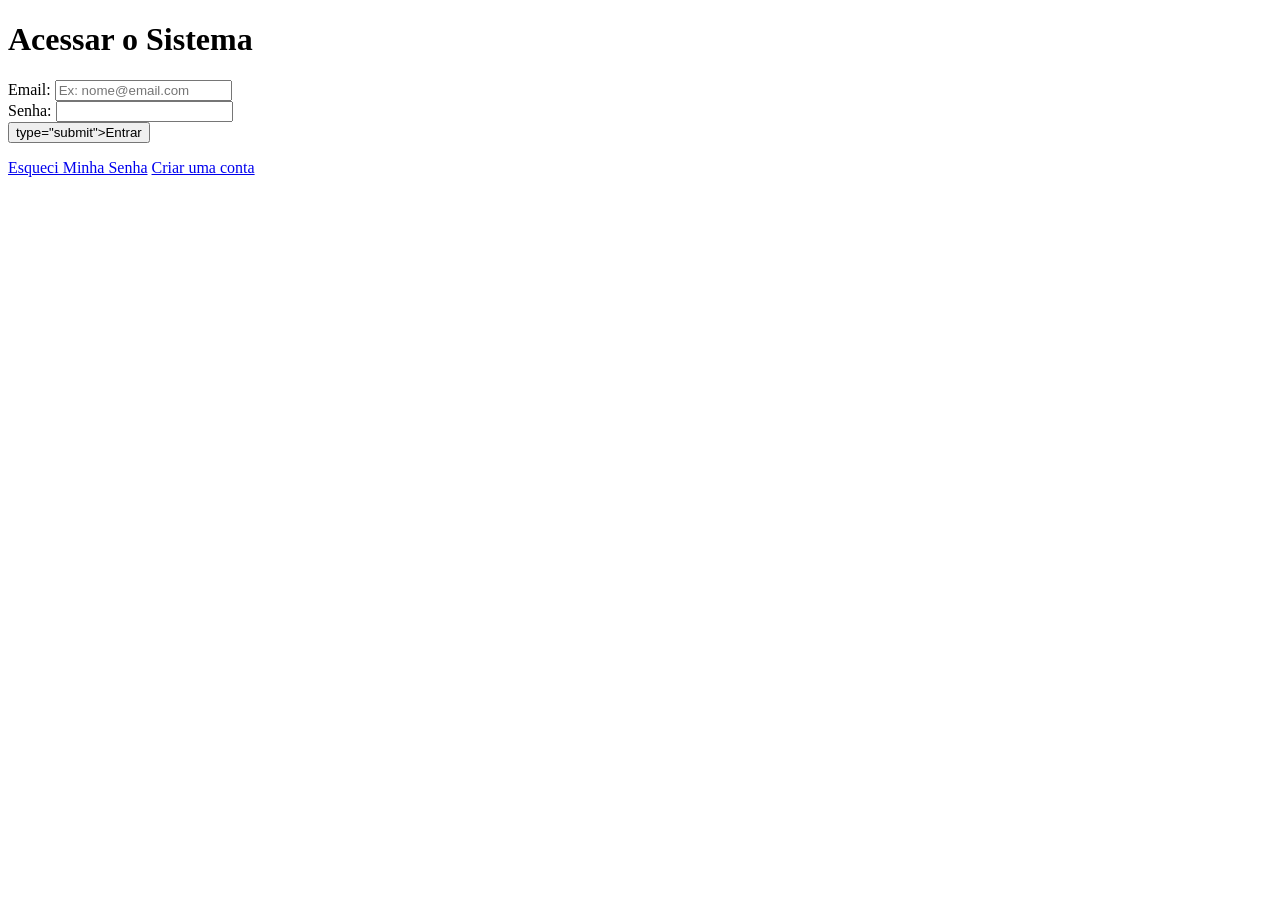
<file: Atividade1/index.html>
<!DOCTYPE html>
<html lang="pt-BR">
<head>
    <meta charset="UTF-8"> 
    <meta name="viewport" content="width=device-width, initial-scale=1.0">
    <title>Document</title>
</head>
<body>
        <h1>Acessar o Sistema</h1>
    <form">
        <div>
            <label for="campo-email"> Email:  </label>
            <input type="email" id = "campo-email" placeholder="Ex: nome@email.com">
        </div>
        
        <div>
            <label for="campo-senha"> Senha:  </label>
            <input type="password" id = "campo-senha">
        </div>
        <button>type="submit">Entrar</button>
    </form>
    <p>
        <a href="esqueciminhasenha.html">Esqueci Minha Senha</a>
        <a href="cadastro.html">Criar uma conta</a>
    </p>        
</body>
</html>
</file>
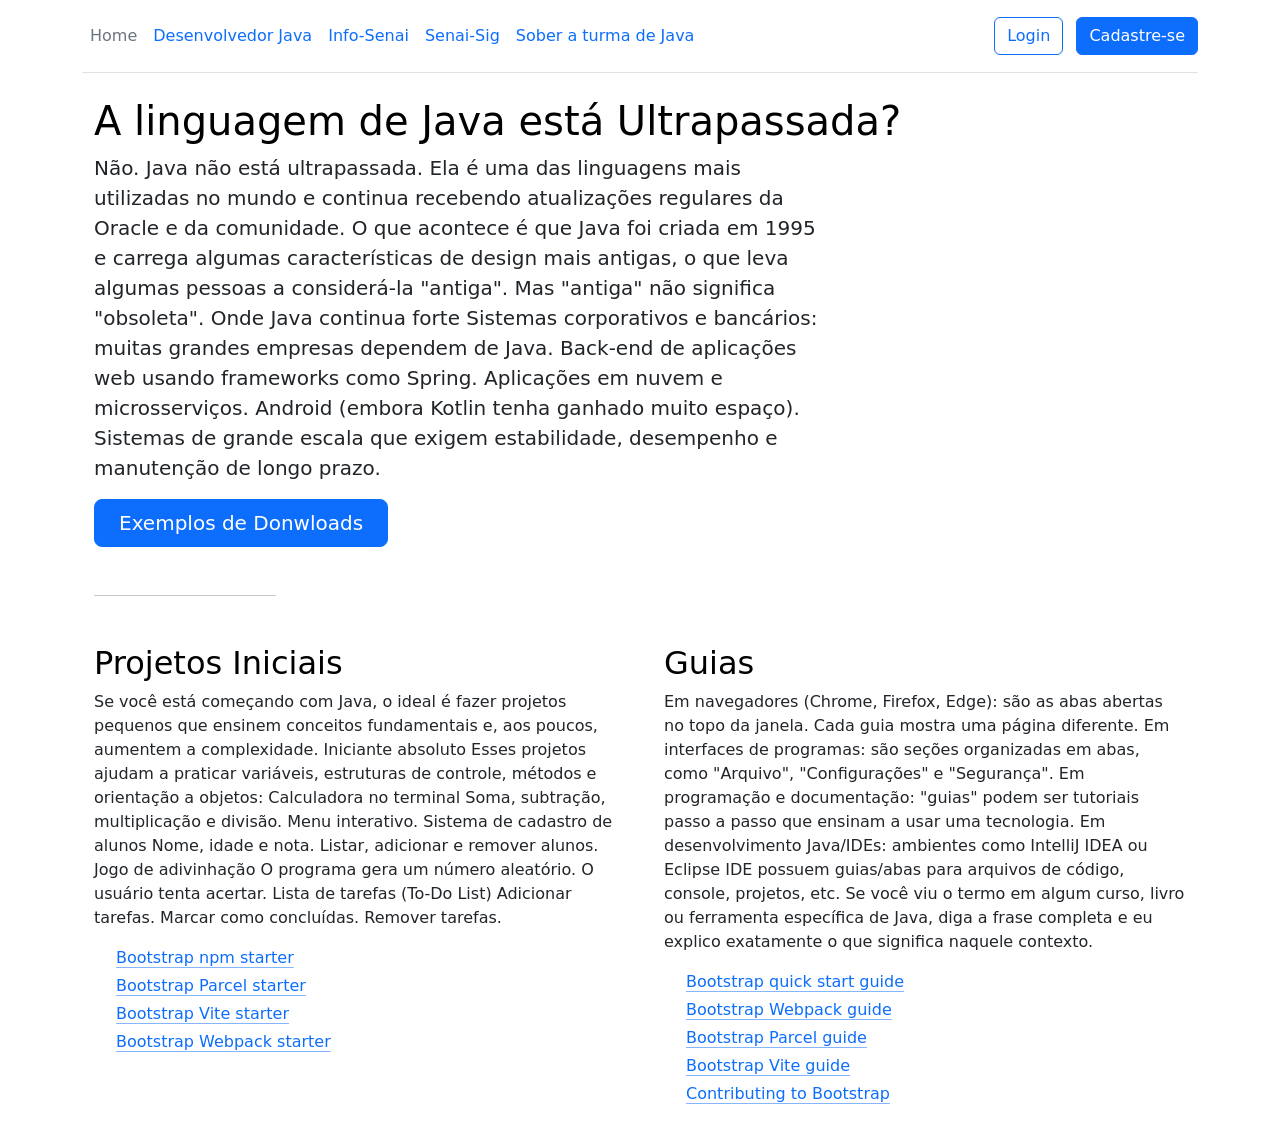
<file: Atividade4/index.html>
<!DOCTYPE html>
<html lang="pt-BR">

<head>
    <meta charset="UTF-8">
    <meta name="viewport" content="width=device-width, initial-scale=1.0">
    <title>Teste com Bootstrap</title>

    <link href="https://cdn.jsdelivr.net/npm/bootstrap@5.3.8/dist/css/bootstrap.min.css" rel="stylesheet"
        integrity="sha384-sRIl4kxILFvY47J16cr9ZwB07vP4J8+LH7qKQnuqkuIAvNWLzeN8tE5YBujZqJLB" crossorigin="anonymous">

</head>

<body>

    <div class="container">
        <header
            class="d-flex flex-wrap align-items-center justify-content-center justify-content-md-between py-3 mb-4 border-bottom">

            <ul class="nav col-12 col-md-auto mb-2 justify-content-center mb-md-0">
                <li><a href="#" class="nav-link px-2 link-secondary">Home</a></li>
                <li><a href="#" class="nav-link px-2">Desenvolvedor Java</a></li>
                <li><a href="#" class="nav-link px-2">Info-Senai</a></li>
                <li><a href="#" class="nav-link px-2">Senai-Sig</a></li>
                <li><a href="#" class="nav-link px-2">Sober a turma de Java</a></li>
            </ul>
            <div class="col-md-3 text-end"> <button type="button" class="btn btn-outline-primary me-2">Login</button>
                <button type="button" class="btn btn-primary">Cadastre-se</button>
            </div>
        </header>
        <main class="container">
            <h1 class="text-body-emphasis">A linguagem de Java está Ultrapassada?</h1>
            <p class="fs-5 col-md-8">

                Não. Java não está ultrapassada. Ela é uma das linguagens mais utilizadas no mundo
                e continua recebendo atualizações regulares da Oracle e da comunidade.

                O que acontece é que Java foi criada em 1995 e carrega algumas características de design mais antigas, o
                que leva algumas pessoas a considerá-la "antiga". Mas "antiga" não significa "obsoleta".

                Onde Java continua forte
                Sistemas corporativos e bancários: muitas grandes empresas dependem de Java.
                Back-end de aplicações web usando frameworks como Spring.
                Aplicações em nuvem e microsserviços.
                Android (embora Kotlin tenha ganhado muito espaço).
                Sistemas de grande escala que exigem estabilidade, desempenho e manutenção de longo prazo.</p>

            <div class="mb-5"> <a href="/docs/5.3/examples" class="btn btn-primary btn-lg px-4">Exemplos de
                    Donwloads</a>
            </div>
            <hr class="col-3 col-md-2 mb-5">
            <div class="row g-5">
                <div class="col-md-6">
                    <h2 class="text-body-emphasis">Projetos Iniciais</h2>
                    <p>Se você está começando com Java, o ideal é fazer projetos pequenos que ensinem conceitos
                        fundamentais e, aos poucos, aumentem a complexidade.

                        Iniciante absoluto

                        Esses projetos ajudam a praticar variáveis, estruturas de controle, métodos e orientação a
                        objetos:

                        Calculadora no terminal
                        Soma, subtração, multiplicação e divisão.
                        Menu interativo.
                        Sistema de cadastro de alunos
                        Nome, idade e nota.
                        Listar, adicionar e remover alunos.
                        Jogo de adivinhação
                        O programa gera um número aleatório.
                        O usuário tenta acertar.
                        Lista de tarefas (To-Do List)
                        Adicionar tarefas.
                        Marcar como concluídas.
                        Remover tarefas.
                    </p>
                    <ul class="list-unstyled ps-0">
                        <li> <a class="icon-link mb-1" href="https://github.com/twbs/examples/tree/main/icons-font"
                                rel="noopener" target="_blank"> <svg class="bi" width="16" height="16"
                                    aria-hidden="true">
                                    <use xlink:href="#arrow-right-circle"></use>
                                </svg>
                                Bootstrap npm starter
                            </a> </li>
                        <li> <a class="icon-link mb-1" href="https://github.com/twbs/examples/tree/main/parcel"
                                rel="noopener" target="_blank"> <svg class="bi" width="16" height="16"
                                    aria-hidden="true">
                                    <use xlink:href="#arrow-right-circle"></use>
                                </svg>
                                Bootstrap Parcel starter
                            </a> </li>
                        <li> <a class="icon-link mb-1" href="https://github.com/twbs/examples/tree/main/vite"
                                rel="noopener" target="_blank"> <svg class="bi" width="16" height="16"
                                    aria-hidden="true">
                                    <use xlink:href="#arrow-right-circle"></use>
                                </svg>
                                Bootstrap Vite starter
                            </a> </li>
                        <li> <a class="icon-link mb-1" href="https://github.com/twbs/examples/tree/main/webpack"
                                rel="noopener" target="_blank"> <svg class="bi" width="16" height="16"
                                    aria-hidden="true">
                                    <use xlink:href="#arrow-right-circle"></use>
                                </svg>
                                Bootstrap Webpack starter
                            </a> </li>
                    </ul>
                </div>
                <div class="col-md-6">
                    <h2 class="text-body-emphasis">Guias</h2>
                    <p>Em navegadores (Chrome, Firefox, Edge): são as abas abertas no topo da janela. Cada guia mostra
                        uma página diferente.
                        Em interfaces de programas: são seções organizadas em abas, como "Arquivo", "Configurações" e
                        "Segurança".
                        Em programação e documentação: "guias" podem ser tutoriais passo a passo que ensinam a usar uma
                        tecnologia.
                        Em desenvolvimento Java/IDEs: ambientes como IntelliJ IDEA ou Eclipse IDE possuem guias/abas
                        para arquivos de código, console, projetos, etc.

                        Se você viu o termo em algum curso, livro ou ferramenta específica de Java, diga a frase
                        completa e eu explico exatamente o que significa naquele contexto.</p>
                    <ul class="list-unstyled ps-0">
                        <li> <a class="icon-link mb-1" href="/docs/5.3/getting-started/introduction"> <svg class="bi"
                                    width="16" height="16" aria-hidden="true">
                                    <use xlink:href="#arrow-right-circle"></use>
                                </svg>
                                Bootstrap quick start guide
                            </a> </li>
                        <li> <a class="icon-link mb-1" href="/docs/5.3/getting-started/webpack"> <svg class="bi"
                                    width="16" height="16" aria-hidden="true">
                                    <use xlink:href="#arrow-right-circle"></use>
                                </svg>
                                Bootstrap Webpack guide
                            </a> </li>
                        <li> <a class="icon-link mb-1" href="/docs/5.3/getting-started/parcel"> <svg class="bi"
                                    width="16" height="16" aria-hidden="true">
                                    <use xlink:href="#arrow-right-circle"></use>
                                </svg>
                                Bootstrap Parcel guide
                            </a> </li>
                        <li> <a class="icon-link mb-1" href="/docs/5.3/getting-started/vite"> <svg class="bi" width="16"
                                    height="16" aria-hidden="true">
                                    <use xlink:href="#arrow-right-circle"></use>
                                </svg>
                                Bootstrap Vite guide
                            </a> </li>
                        <li> <a class="icon-link mb-1" href="/docs/5.3/getting-started/contribute"> <svg class="bi"
                                    width="16" height="16" aria-hidden="true">
                                    <use xlink:href="#arrow-right-circle"></use>
                                </svg>
                                Contributing to Bootstrap
                            </a> </li>
                    </ul>
                </div>
            </div>
        </main>
    </div>

</body>

</html>
</file>
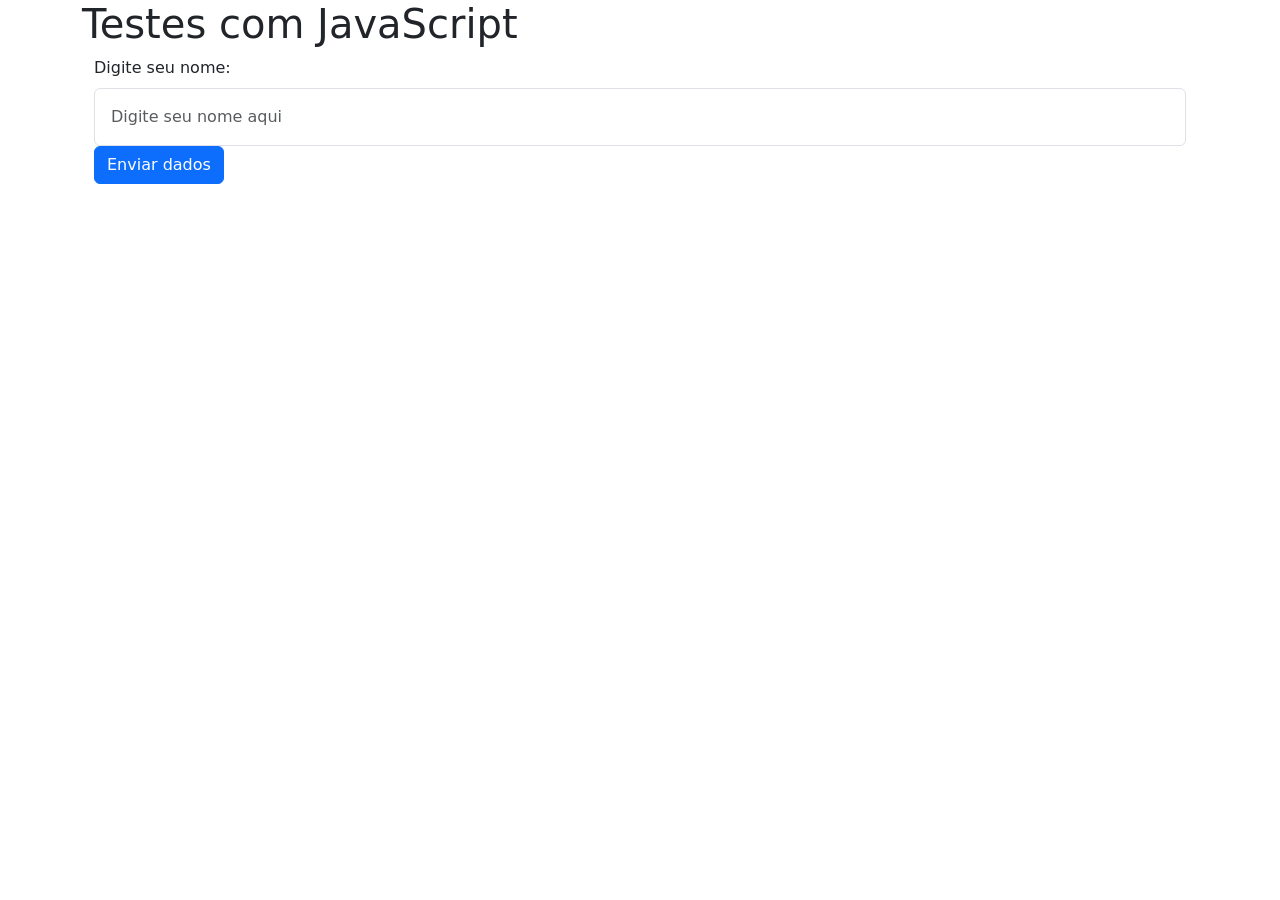
<file: Atividade5/index.html>
<!DOCTYPE html>
<html lang="pt-BR">

<head>
    <meta charset="UTF-8">
    <meta name="viewport" content="width=device-width, initial-scale=1.0">
    <title>Teste com JS</title>
    <link href="https://cdn.jsdelivr.net/npm/bootstrap@5.3.8/dist/css/bootstrap.min.css" rel="stylesheet"
        integrity="sha384-sRIl4kxILFvY47J16cr9ZwB07vP4J8+LH7qKQnuqkuIAvNWLzeN8tE5YBujZqJLB" crossorigin="anonymous">

<body class="container p-10"></body>
</head>
<main>
    <h1>Testes com JavaScript</h1>
    <div class="container">
        <!--Comentário HTML-->
        <form>
            <div>
                <label class="form-label" for="nome">Digite seu nome:</label>
                <input class="form-control p-3" type="text" id="nome" placeholder="Digite seu nome aqui">
            </div>
            <button class="btn btn-primary" onclick="imprimirNome()">Enviar dados</button>
        </form>
        <!--Comentário HTML - Comentar CTRL + ;-->
        <script src="formulario.js"></script>
    </div>
</main>
</body>

</html>
</file>
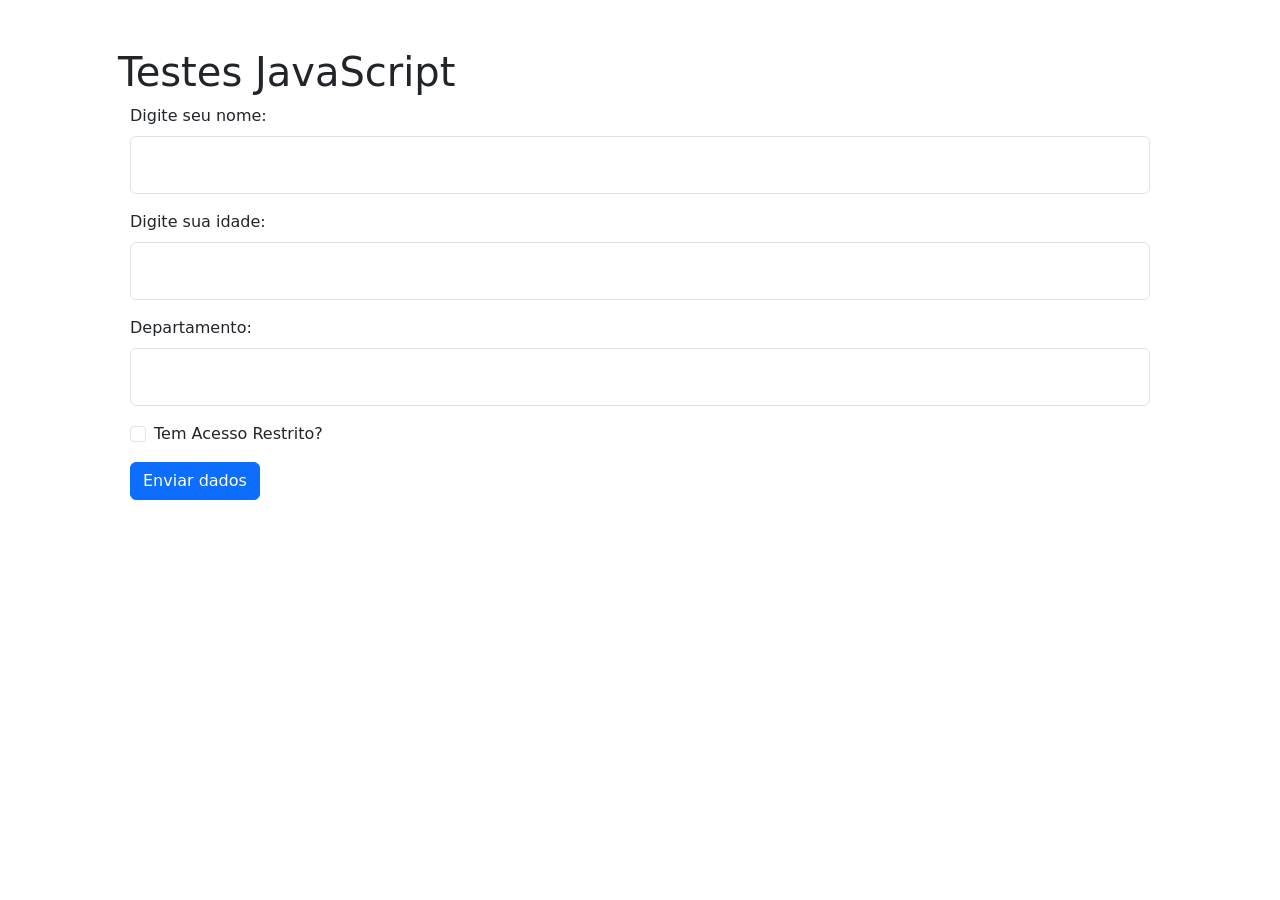
<file: Atividade6/index.html>
<!DOCTYPE html>
<html lang="pt-BR">
<head>
    <meta charset="UTF-8">
    <meta name="viewport" content="width=device-width, initial-scale=1.0">
    <title>Teste com JS</title>
    <link href="https://cdn.jsdelivr.net/npm/bootstrap@5.3.8/dist/css/bootstrap.min.css" rel="stylesheet" integrity="sha384-sRIl4kxILFvY47J16cr9ZwB07vP4J8+LH7qKQnuqkuIAvNWLzeN8tE5YBujZqJLB" crossorigin="anonymous">
</head>
<body class="container p-5">
    <main>
        <h1>Testes JavaScript</h1>
        <div class="container">
            <form>
                <div class="mb-3">
                    <label class="form-label" for="nome">Digite seu nome:</label>
                    <input class="form-control p-3" type="text" id="nome">
                </div>
                
                <div class="mb-3">
                    <label class="form-label" for="idade">Digite sua idade:</label>
                    <input class="form-control p-3" type="number" id="idade">
                </div>
                
                <div class="mb-3">
                    <label class="form-label" for="departamento">Departamento:</label>
                    <input class="form-control p-3" type="text" id="departamento">
                </div>
                
                <div class="mb-3 form-check">
                    <input class="form-check-input" type="checkbox" id="temAcessoRestrito">
                    <label class="form-check-label" for="temAcessoRestrito">Tem Acesso Restrito?</label>
                </div>

                <button type="button" class="btn btn-primary" onclick="imprimirNome()">Enviar dados</button>
            </form>
            <script src="formulario.js"></script>
        </div>
    </main>
</body>
</html>
</file>
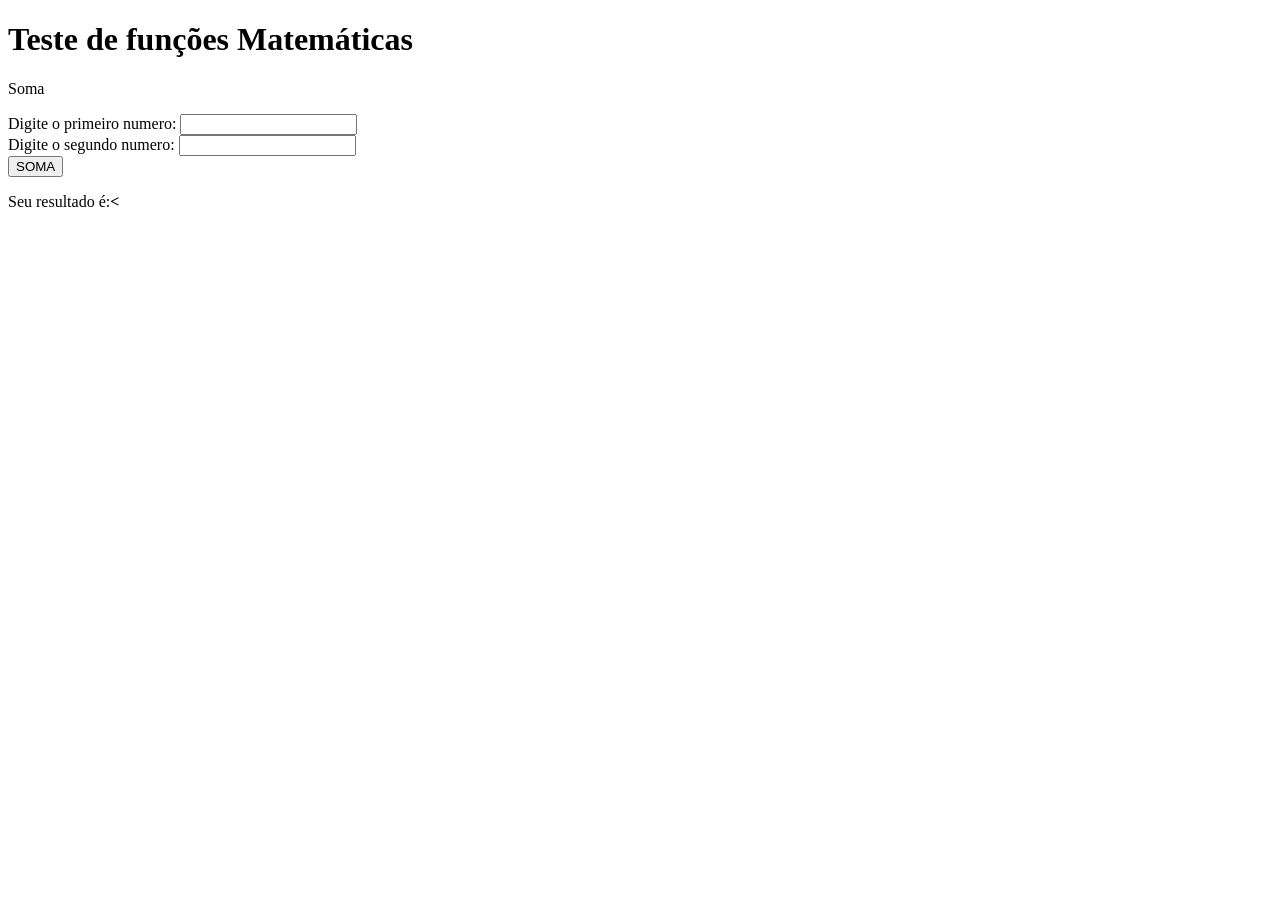
<file: Atividade8/index.html>
<!DOCTYPE html>
<html lang="pt-BR">
<head>
    <meta charset="UTF-8">
    <meta name="viewport" content="width=device-width, initial-scale=1.0">
    <title>Document</title>
</head>
<body>
    <main>
        <h1>Teste de funções Matemáticas</h1>
        <p>Soma</p>
        <label for="primeiro-numero">Digite o primeiro numero:</label>
        <input type="text" id="primeiro-numero">
        <br>
        <label for="segundo-numero">Digite o segundo numero:</label>
        <input type="text" id="segundo-numero">
        <br>
        <button onclick="soma()">SOMA</button>
        <br>
        <p>Seu resultado é:<strong id="resultado"><</strong></p>
        <script src="js/funcoes.js"></script>

    </main>
</body>
</html>
</file>
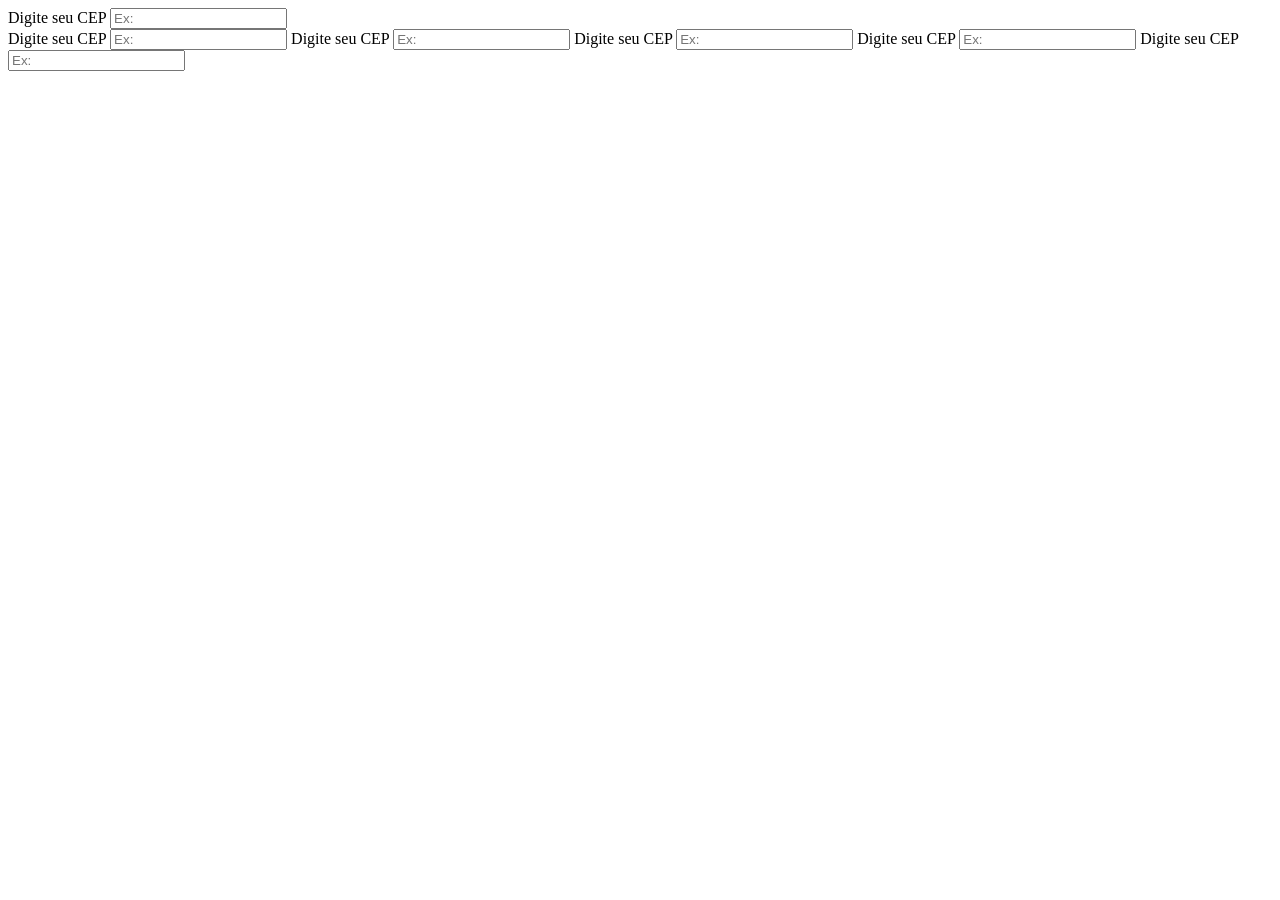
<file: Atividade9/index.html>
<!DOCTYPE html>
<html lang="pt-BR">

<head>
    <meta charset="UTF-8">
    <meta name="viewport" content="width=device-width, initial-scale=1.0">
    <title>Document</title>
</head>

<body>

    <label for="Cep">Digite seu CEP</label>
    <input type="text" id="rua" placeholder="Ex:">
    <br> 
    <label for="Cep">Digite seu CEP</label>
    <input type="text" id="rua" placeholder="Ex:">

    <label for="Cep">Digite seu CEP</label>
    <input type="text" id="rua" placeholder="Ex:">

    <label for="Cep">Digite seu CEP</label>
    <input type="text" id="rua" placeholder="Ex:">

    <label for="Cep">Digite seu CEP</label>
    <input type="text" id="rua" placeholder="Ex:">

    <label for="Cep">Digite seu CEP</label>
    <input type="text" id="rua" placeholder="Ex:">

</body>

</html>
</file>
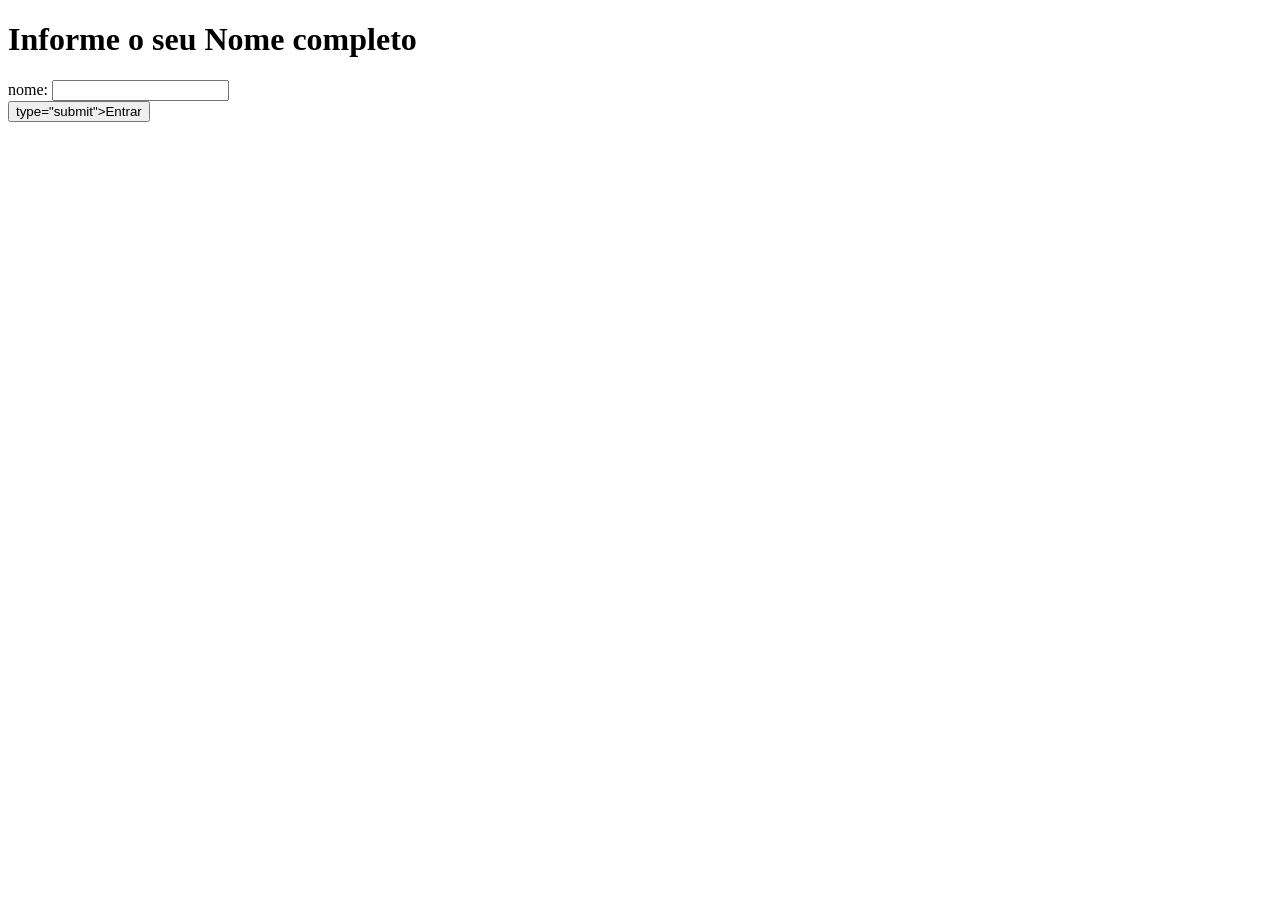
<file: Atividade1/cadastro.html>
<!DOCTYPE html>
<html lang="pt-BR">
<head>
    <meta charset="UTF-8">
    <meta name="viewport" content="width=device-width, initial-scale=1.0">
    <title>Document</title>
</head>
<body>
        <h1>Informe o seu Nome completo</h1>
    <form">
        <div>
            <label for="campo-senha"> nome:  </label>
            <input type="password" id = "campo-senha">
        </div>
        <button>type="submit">Entrar</button>
    </form>

</body>
</html>
</file>
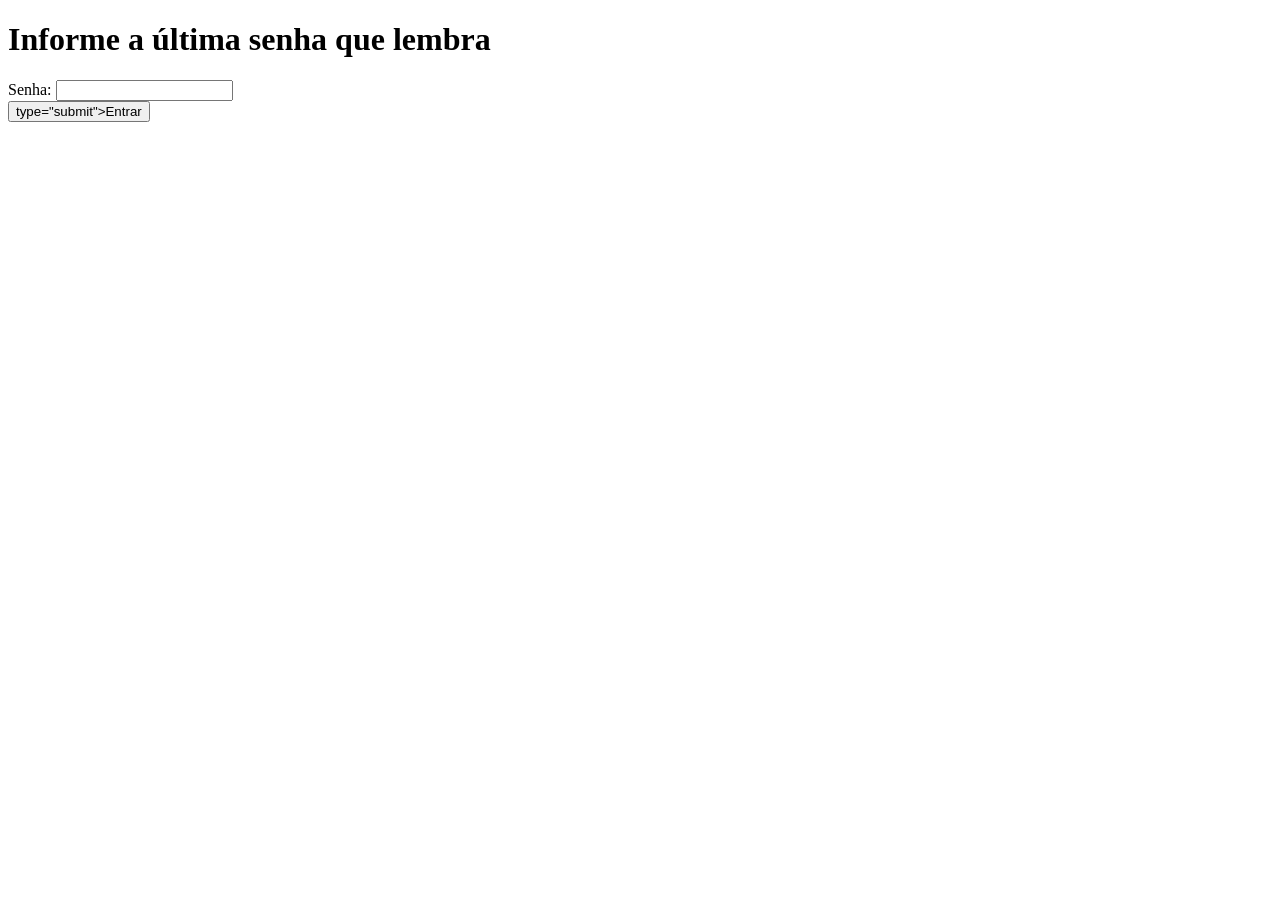
<file: Atividade1/esqueciminhasenha.html>
<!DOCTYPE html>
<html lang="pt-BR">
<head>
    <meta charset="UTF-8"> 
    <meta name="viewport" content="width=device-width, initial-scale=1.0">
    <title>Document</title>
</head>
<body>
        <h1>Informe a última senha que lembra</h1>
    <form">
        <div>
            <label for="campo-senha"> Senha:  </label>
            <input type="password" id = "campo-senha">
        </div>
        <button>type="submit">Entrar</button>
    </form>
</body>
</html>
</file>
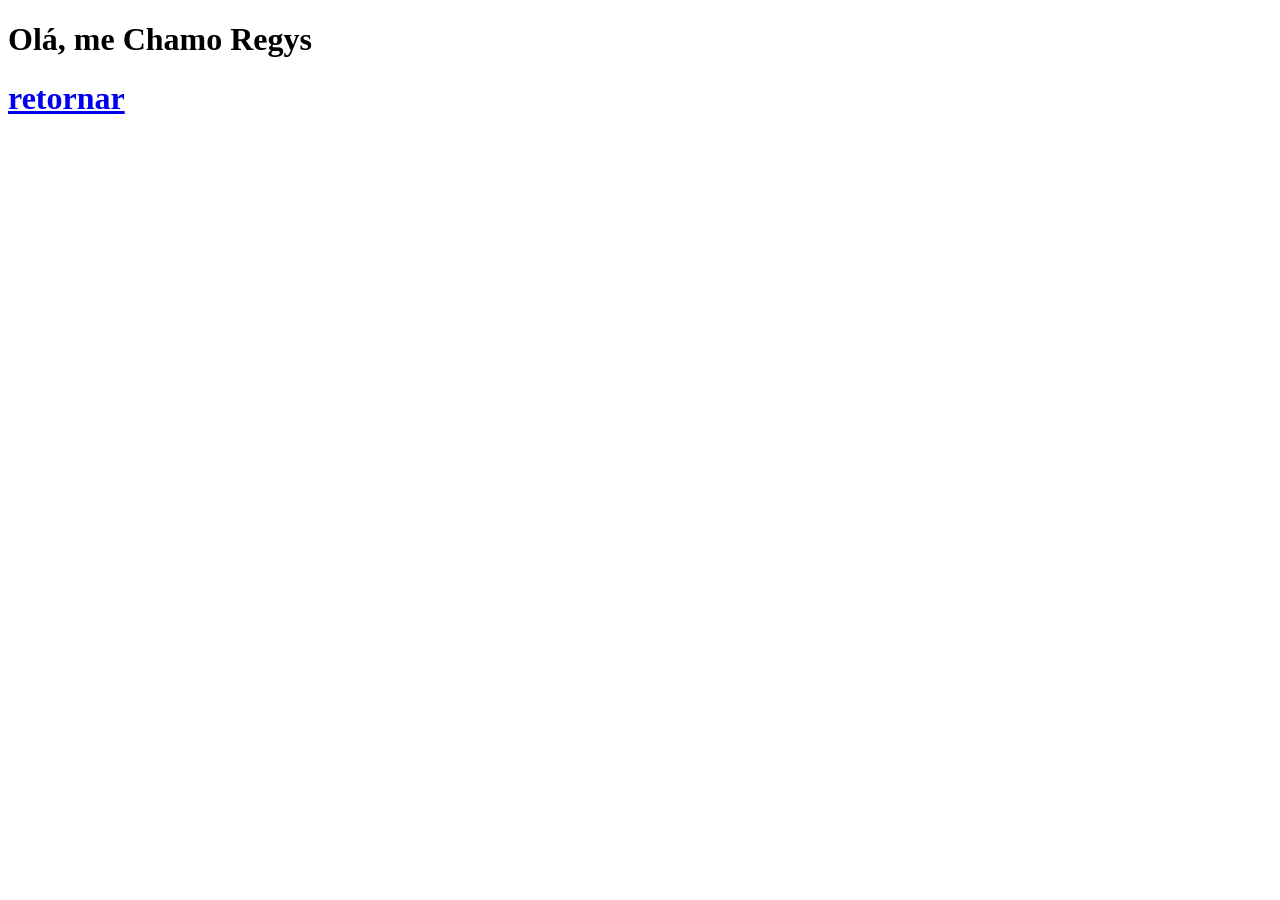
<file: Atividade2/sobremim.html>
<!DOCTYPE html>
<html lang="en">

<head>
    <meta charset="UTF-8">
    <meta name="viewport" content="width=device-width, initial-scale=1.0">
    <title>Document</title>
    <h1>
        Olá, me Chamo Regys
    </h1>
    <h1>
        <a href="homepage.html">retornar</a>
    </h1>
</head>

<body>

</body>

</html>
</file>
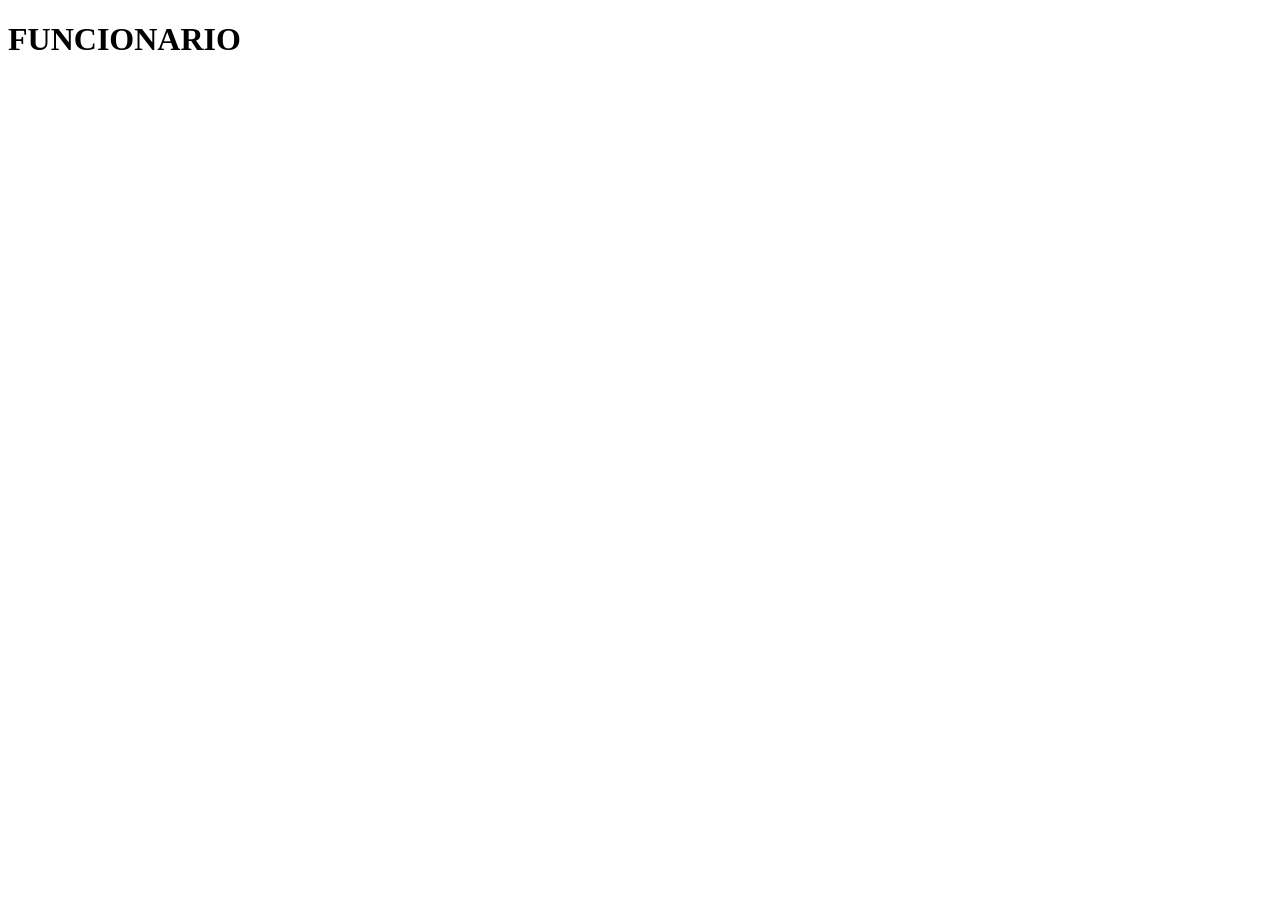
<file: Atividade6/pages/funcionario.html>
<!DOCTYPE html>
<html lang="en">
<head>
    <meta charset="UTF-8">
    <meta name="viewport" content="width=device-width, initial-scale=1.0">
    <title>Sistema - Funcionario</title>
</head>
<body>
    <h1>FUNCIONARIO</h1>
</body>
</html>
</file>
